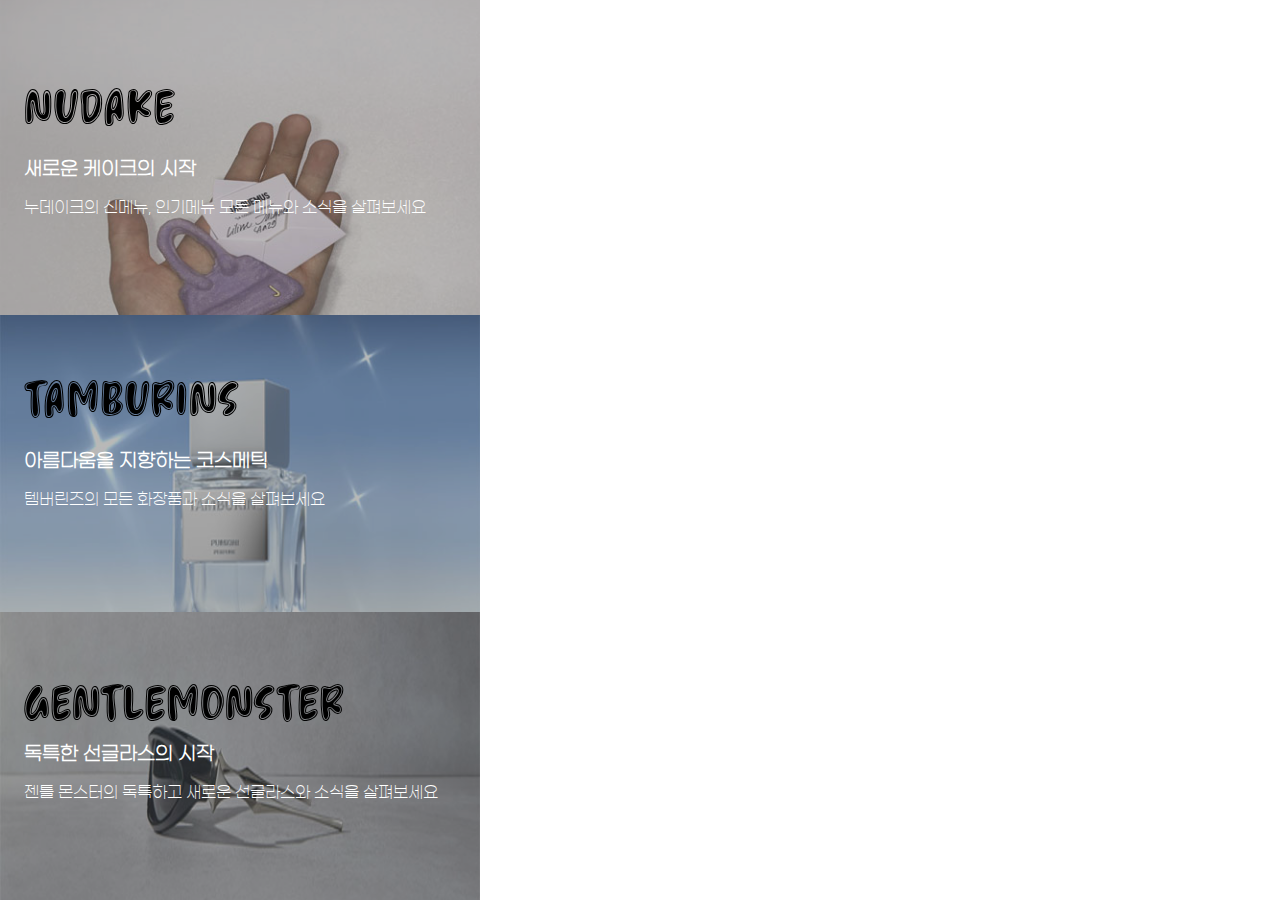
<file: brand.html>
<!DOCTYPE html>
<html lang="en">
<head>
    <meta charset="UTF-8">
    <meta name="viewport" content="width=device-width, initial-scale=1.0">
    <meta http-equiv="X-UA-Compatible" content="ie=edge">
    <link rel="stylesheet" href="./css/common.css">
    <link rel="stylesheet" href="./css/brand.css">
    
    <title>brand</title>
    <script src="https://code.jquery.com/jquery-1.12.4.min.js"></script>
    
    
</head>
<body>
   <div id="wrap">
    <div class="box" id="box1">
        <a href="nudake.html">
        <div class="bg_b">
            <div class="brand_name">Nudake</div>
            <div class="brand_set"><h3>새로운 케이크의 시작</h3> <br>  누데이크의 신메뉴, 인기메뉴 모든 메뉴와 소식을  살펴보세요</div>
        </div>
        </a>
    </div>


    <div class="box" id="box2">
        <a href="Tamburins.html">
        <div class="bg_b">
            <div class="brand_name">Tamburins</div>
            <div class="brand_set"><h3>아름다움을 지향하는 코스메틱</h3> <br>
            템버린즈의 모든 화장품과 소식을 살펴보세요</div>
        </div>
    </a>
    </div>


    <div class="box" id="box3">
        <a href="Gentlemonster.html">
        <div class="bg_b">
            <div class="brand_name">Gentlemonster</div>
            <div class="brand_set"><h3>독특한 선글라스의 시작</h3><br>
            젠틀 몬스터의 독특하고 새로운 선글라스와 소식을 살펴보세요</div>
        </div>
    </a>
    </div>

   </div>
       

    <script src="./js/brand.js"></script>
</body>
</html>
</file>
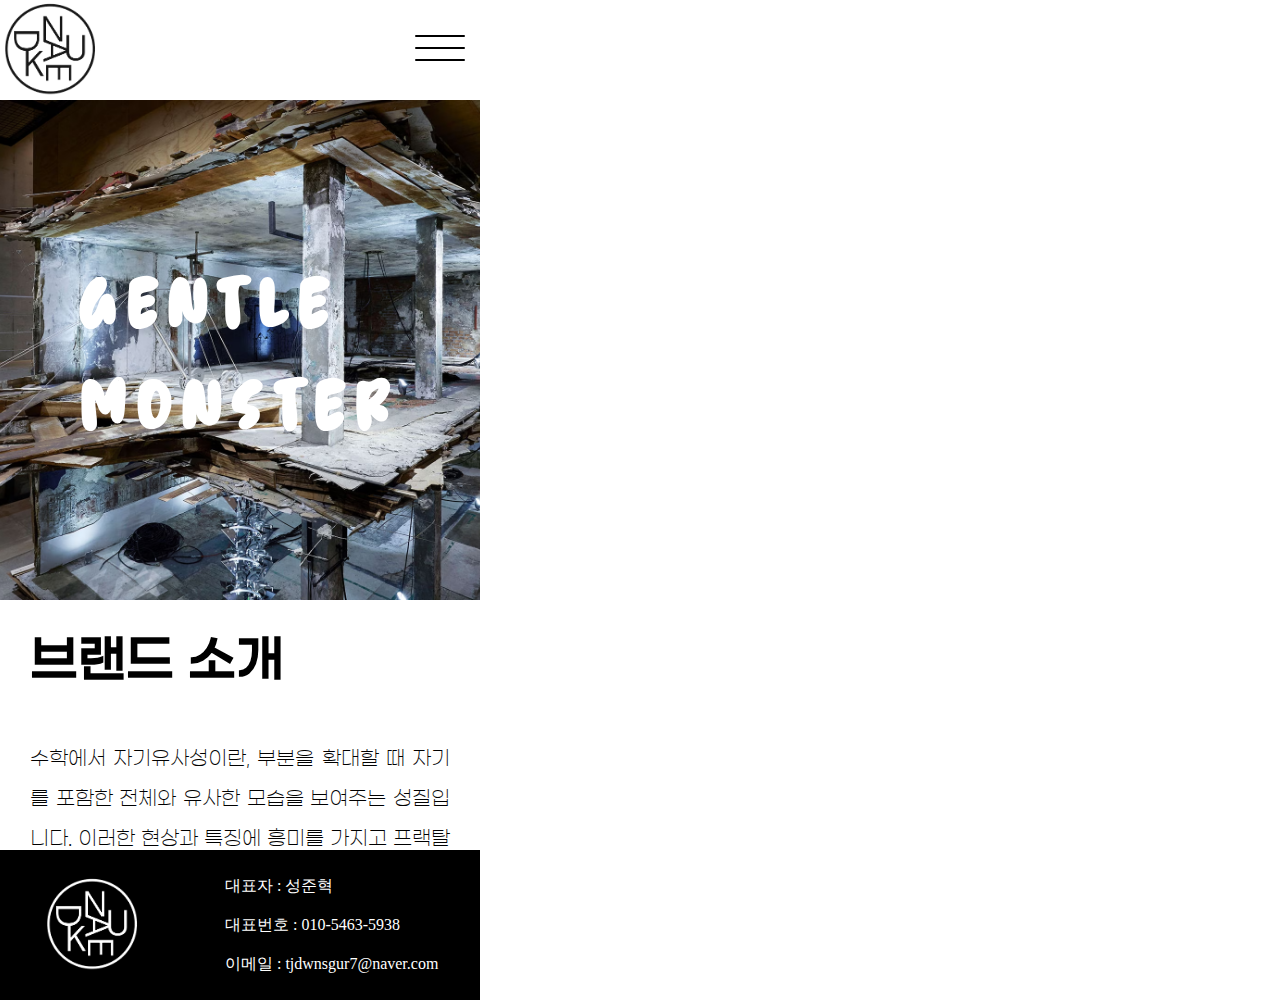
<file: Gentlemonster.html>
<!DOCTYPE html>
<html lang="en">
<head>
    <meta charset="UTF-8">
    <meta name="viewport" content="width=device-width, initial-scale=1.0">
    <link rel="stylesheet" href="./css/common.css">
    <link rel="stylesheet" href="./css/nudake.css">
    <link rel="stylesheet" href="./css/login.css">
    <script src="https://code.jquery.com/jquery-1.12.4.js"></script>
    <title>Gentlemonster</title>
</head>
<body>
   <div id="wrap">
    <div id="login_outer">
        <div class="login_box">
            <div class="closeBtn" id="closeBtn">X</div>
            <span>login</span>
            <div class="input_box">
                <div><input type="text" placeholder="아이디"></div>
                <div><input type="password" placeholder="비밀번호"></div>
            </div>
            <div class="button_box">
                <input type="button" value="로그인">
                <input type="button" value="회원가입" id="sign_btn">
            </div>
        </div>
    </div>
    <div id="Sign_outer">
        <div class="Sign_box">
            <div class="closeBtn" id="closeBtn1">X</div>
            <span>Sign</span>
            <div class="input_box">
                <div><input type="text" placeholder="아이디"></div>
                <div><input type="password" placeholder="비밀번호"></div>
                <div><input type="password" placeholder="비밀번호 확인"></div>
                <div><input type="email" placeholder="이메일"></div>
                <div><input type="text" placeholder="성명"></div>
            </div>
            <div class="button_box">
                <input type="button" value="가입">
                <input type="button" value="취소" id="cancel">
            </div>
        </div>
    </div>
    <header class="m_header">
        <div class="wrap_w">
            <a href="index.html">
                <div class="logo"></div>
            </a>
            <div class="m_header_btn">
                <div class="line"></div>
                <div class="line"></div>
                <div class="line"></div>
            </div>


        </div>
        <div class="menu_view">
            <div class="view_h">
                <a href="index.html">
                    <div class="view_logo"></div>
                </a>
                <div class="close_btn">
                    <div class="line"></div>
                    <div class="line"></div>
                </div>
            </div>
            <ul class="header_ul">
                <li><a href="brand.html">Brand</a></li>
                <li><a href="product.html">Menu</a></li>
                <li><a href="store.html">Store</a></li>
            </ul>
            <ul class="user">
                <li id="login"><a href="#">Login</a></li>
                <li id="Sign"><a href="#">Sign in</a></li>
            </ul>

            <div class="sns_btn">
                <div class="sns_logo">
                    <a href="https://www.instagram.com/nu_dake/?hl=ko"><img src="./img/w_insta.png" alt="인스타로고"></a>
                </div>
                <div class="sns_logo">
                    <a href="https://www.facebook.com/p/Nudake-100064387941348/?locale=ko_KR"><img
                            src="./img/w_face.png" alt="페이스북로고"></a>
                </div>
            </div>
        </div>
    </header>
    <main>
        <div class="banner sec_img_gent">
            <h3>Gentle &nbsp; monster</h3>
        </div>
        <div class="sec_box">
            <h3>브랜드 소개</h3>
            <div class="p_set">수학에서 자기유사성이란, 부분을 확대할 때 자기를 포함한 전체와 유사한 모습을 보여주는 성질입니다. 이러한 현상과 특징에 흥미를 가지고 프랙탈구조, 만델브로집합, 줄리아 집합같은 이론들로 부터 영감을 받아 표현된 스토어 안의 다양한 조각, 이미지, 설치물은 각자의 방식으로 '확장' 이라는 가능성을 시각적으로 제시합니다. 
            </div>
        </div>
    </main>
   
    <footer>
        <div class="fo1">
            <div class="logo fologo"></div>
        </div>
        <div class="fo2">
            <span>대표자 : 성준혁</span><br><br>
            <span>대표번호 : 010-5463-5938</span><br><br>
            <span>이메일 : tjdwnsgur7@naver.com</span>
        </div>
    </footer>
   </div>
    <script src="./js/login.js"></script>
    <script src="./js/header.js"></script>
</body>
</html>
</file>
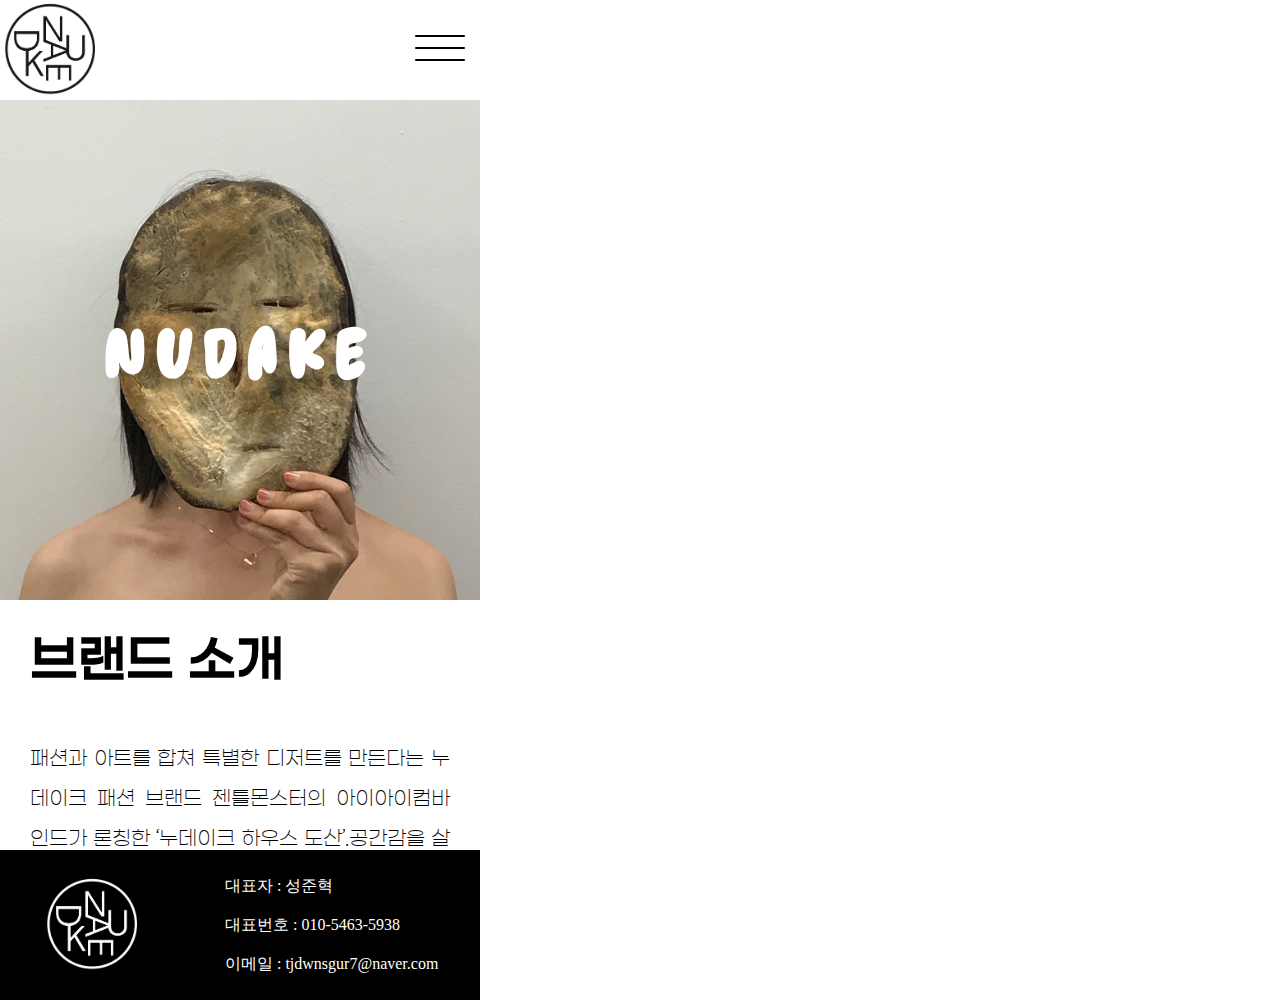
<file: nudake.html>
<!DOCTYPE html>
<html lang="en">

<head>
    <meta charset="UTF-8">
    <meta name="viewport" content="width=device-width, initial-scale=1.0">
    <link rel="stylesheet" href="./css/common.css">
    <link rel="stylesheet" href="./css/nudake.css">
    <link rel="stylesheet" href="./css/login.css">
    <script src="https://code.jquery.com/jquery-1.12.4.js"></script>
    <title>nudake</title>
</head>

<body>
    <div id="wrap">
        <div id="login_outer">
            <div class="login_box">
                <div class="closeBtn" id="closeBtn">X</div>
                <span>login</span>
                <div class="input_box">
                    <div><input type="text" placeholder="아이디"></div>
                    <div><input type="password" placeholder="비밀번호"></div>
                </div>
                <div class="button_box">
                    <input type="button" value="로그인">
                    <input type="button" value="회원가입" id="sign_btn">
                </div>
            </div>
        </div>
        <div id="Sign_outer">
            <div class="Sign_box">
                <div class="closeBtn" id="closeBtn1">X</div>
                <span>Sign</span>
                <div class="input_box">
                    <div><input type="text" placeholder="아이디"></div>
                    <div><input type="password" placeholder="비밀번호"></div>
                    <div><input type="password" placeholder="비밀번호 확인"></div>
                    <div><input type="email" placeholder="이메일"></div>
                    <div><input type="text" placeholder="성명"></div>
                </div>
                <div class="button_box">
                    <input type="button" value="가입">
                    <input type="button" value="취소" id="cancel">
                </div>
            </div>
        </div>
        <header class="m_header">
            <div class="wrap_w">
                <a href="index.html">
                    <div class="logo"></div>
                </a>
                <div class="m_header_btn">
                    <div class="line"></div>
                    <div class="line"></div>
                    <div class="line"></div>
                </div>


            </div>
            <div class="menu_view">
                <div class="view_h">
                    <a href="index.html">
                        <div class="view_logo"></div>
                    </a>
                    <div class="close_btn">
                        <div class="line"></div>
                        <div class="line"></div>
                    </div>
                </div>
                <ul class="header_ul">
                    <li><a href="brand.html">Brand</a></li>
                    <li><a href="product.html">Menu</a></li>
                    <li><a href="store.html">Store</a></li>
                </ul>
                <ul class="user">
                    <li id="login"><a href="#">Login</a></li>
                    <li id="Sign"><a href="#">Sign in</a></li>
                </ul>

                <div class="sns_btn">
                    <div class="sns_logo">
                        <a href="https://www.instagram.com/nu_dake/?hl=ko"><img src="./img/w_insta.png" alt="인스타로고"></a>
                    </div>
                    <div class="sns_logo">
                        <a href="https://www.facebook.com/p/Nudake-100064387941348/?locale=ko_KR"><img
                                src="./img/w_face.png" alt="페이스북로고"></a>
                    </div>
                </div>
            </div>
        </header>
        <main>
            <div class="banner sec_img_nuda">
                <h3>Nudake</h3>
            </div>
            <div class="sec_box">
                <h3>브랜드 소개</h3>
                <div class="p_set">패션과 아트를 합쳐 특별한 디저트를 만든다는 누데이크
                    패션 브랜드 젠틀몬스터의 아이아이컴바인드가 론칭한 ‘누데이크 하우스 도산’.공간감을 살린 매장 내부에 들어서면 오브제와 조형물들이 곳곳에 놓여 있어 전시장에 와있는 듯한 느낌을
                    줍니다.
                </div>
            </div>
        </main>
        <footer>
            <div class="fo1">
                <div class="logo fologo"></div>
            </div>
            <div class="fo2">
                <span>대표자 : 성준혁</span><br><br>
                <span>대표번호 : 010-5463-5938</span><br><br>
                <span>이메일 : tjdwnsgur7@naver.com</span>
            </div>
        </footer>
    </div>
    <script src="./js/login.js"></script>
    <script src="./js/header.js"></script>
</body>

</html>
</file>
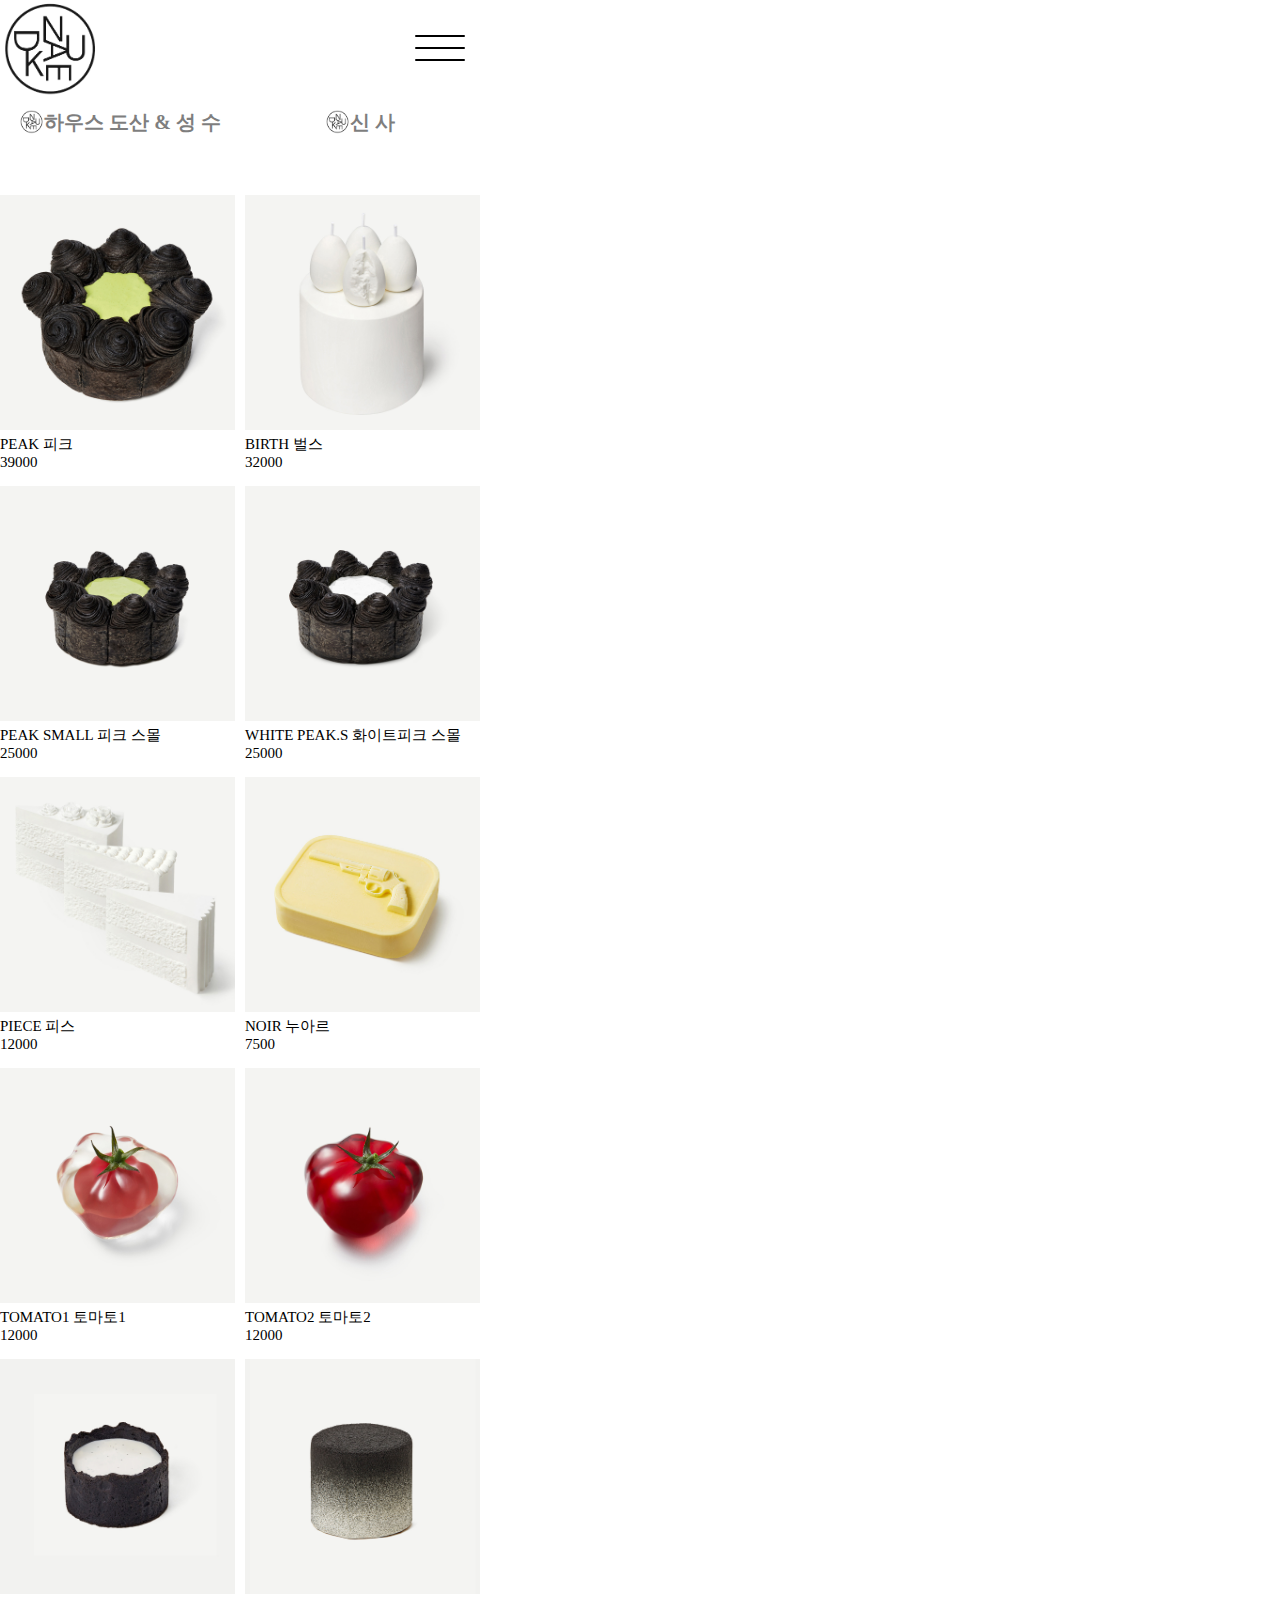
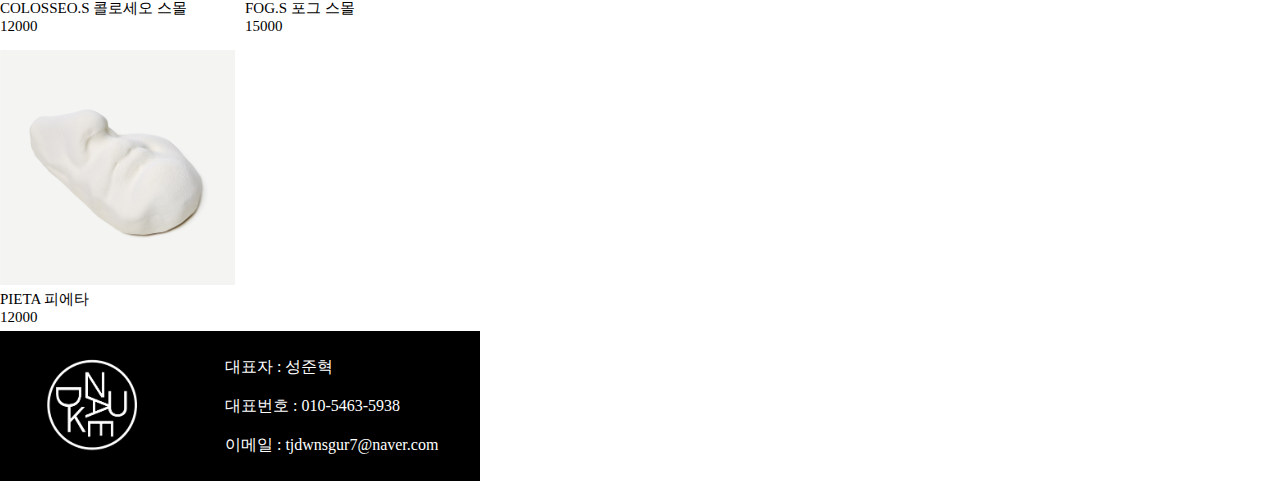
<file: product.html>
<!DOCTYPE html>
<html lang="en">
<head>
    <meta charset="UTF-8">
    <meta name="viewport" content="width=device-width, initial-scale=1.0">
    <title>product</title>
    <script src="https://code.jquery.com/jquery-1.12.4.js"></script>
    <link rel="stylesheet" href="./css/common.css">
    <link rel="stylesheet" href="./css/product.css">
    <link rel="stylesheet" href="./css/login.css">
   
</head>
<body>
    <div id="wrap">
        <div id="login_outer">
            <div class="login_box">
                <div class="closeBtn" id="closeBtn">X</div>
                <span>login</span>
                <div class="input_box">
                    <div><input type="text" placeholder="아이디"></div>
                    <div><input type="password" placeholder="비밀번호"></div>
                </div>
                <div class="button_box">
                    <input type="button" value="로그인">
                    <input type="button" value="회원가입" id="sign_btn">
                </div>
            </div>
        </div>
        <div id="Sign_outer">
            <div class="Sign_box">
                <div class="closeBtn" id="closeBtn1">X</div>
                <span>Sign</span>
                <div class="input_box">
                    <div><input type="text" placeholder="아이디"></div>
                    <div><input type="password" placeholder="비밀번호"></div>
                    <div><input type="password" placeholder="비밀번호 확인"></div>
                    <div><input type="email" placeholder="이메일"></div>
                    <div><input type="text" placeholder="성명"></div>
                </div>
                <div class="button_box">
                    <input type="button" value="가입">
                    <input type="button" value="취소" id="cancel">
                </div>
            </div>
        </div>
    
        <header class="m_header">
            <div class="wrap_w">
                <a href="index.html">
                    <div class="logo"></div>
                </a>
                <div class="m_header_btn">
                    <div class="line"></div>
                    <div class="line"></div>
                    <div class="line"></div>
                </div>
    
    
            </div>
            <div class="menu_view">
                <div class="view_h">
                    <a href="index.html">
                        <div class="view_logo"></div>
                    </a>
                    <div class="close_btn">
                        <div class="line"></div>
                        <div class="line"></div>
                    </div>
                </div>
                <ul class="header_ul">
                    <li><a href="brand.html">Brand</a></li>
                    <li><a href="product.html">Menu</a></li>
                    <li><a href="store.html">Store</a></li>
                </ul>
                <ul class="user">
                    <li id="login"><a href="#">Login</a></li>
                    <li id="Sign"><a href="#">Sign in</a></li>
                </ul>
    
                <div class="sns_btn">
                    <div class="sns_logo">
                        <a href="https://www.instagram.com/nu_dake/?hl=ko"><img src="./img/w_insta.png" alt="인스타로고"></a>
                    </div>
                    <div class="sns_logo">
                        <a href="https://www.facebook.com/p/Nudake-100064387941348/?locale=ko_KR"><img
                                src="./img/w_face.png" alt="페이스북로고"></a>
                    </div>
                </div>
            </div>
        </header>
        <div class="main_menu">
            <ul class="menu_txt">
                <li class="menu_txt_li"><a href="#"><img src="./img/nudake_logo.png" alt="로고">하우스 도산 & 성 수</a></li>
                <li class="menu_txt_li"><a href="#"><img src="./img/nudake_logo.png" alt="로고">신 사</a></li>
            </ul>
            <div class="item_list">
                <div class="item_img_sec item_img_sec_act">
                    <div class="item_flex">
                        <!-- 
                                                <div class="item_img">
                                                    <img src="" alt="">
                                                    <li class="product_pan_li">
                                                        <span>menu</span>
                                                        <span>price</span>
                                                    </li>
                                                </div>
                                                -->
                    </div>
                </div>
                <div class="item_img_sec">
                    <div class="item_flex">
                        <!-- 
                                                <div class="item_img">
                                                   <div class="img_box">
                                                     <img src="" alt="">
                                                   </div>
                                                    <li class="product_pan_li">
                                                        <span>menu</span>
                                                        <span>price</span>
                                                    </li>
                                                </div>
                                                -->
                    </div>
                </div>
            </div>
        </div>
        <footer>
            <div class="fo1">
                <div class="logo fologo"></div>
            </div>
            <div class="fo2">
                <span>대표자 : 성준혁</span><br><br>
                <span>대표번호 : 010-5463-5938</span><br><br>
                <span>이메일 : tjdwnsgur7@naver.com</span>
            </div>
        </footer>
    </div>
    <script src="./js/login.js"></script>
    <script src="./js/item.js"></script>
    <script src="./js/product.js"></script>
    <script src="./js/header.js"></script>

</body>
</html>
</file>
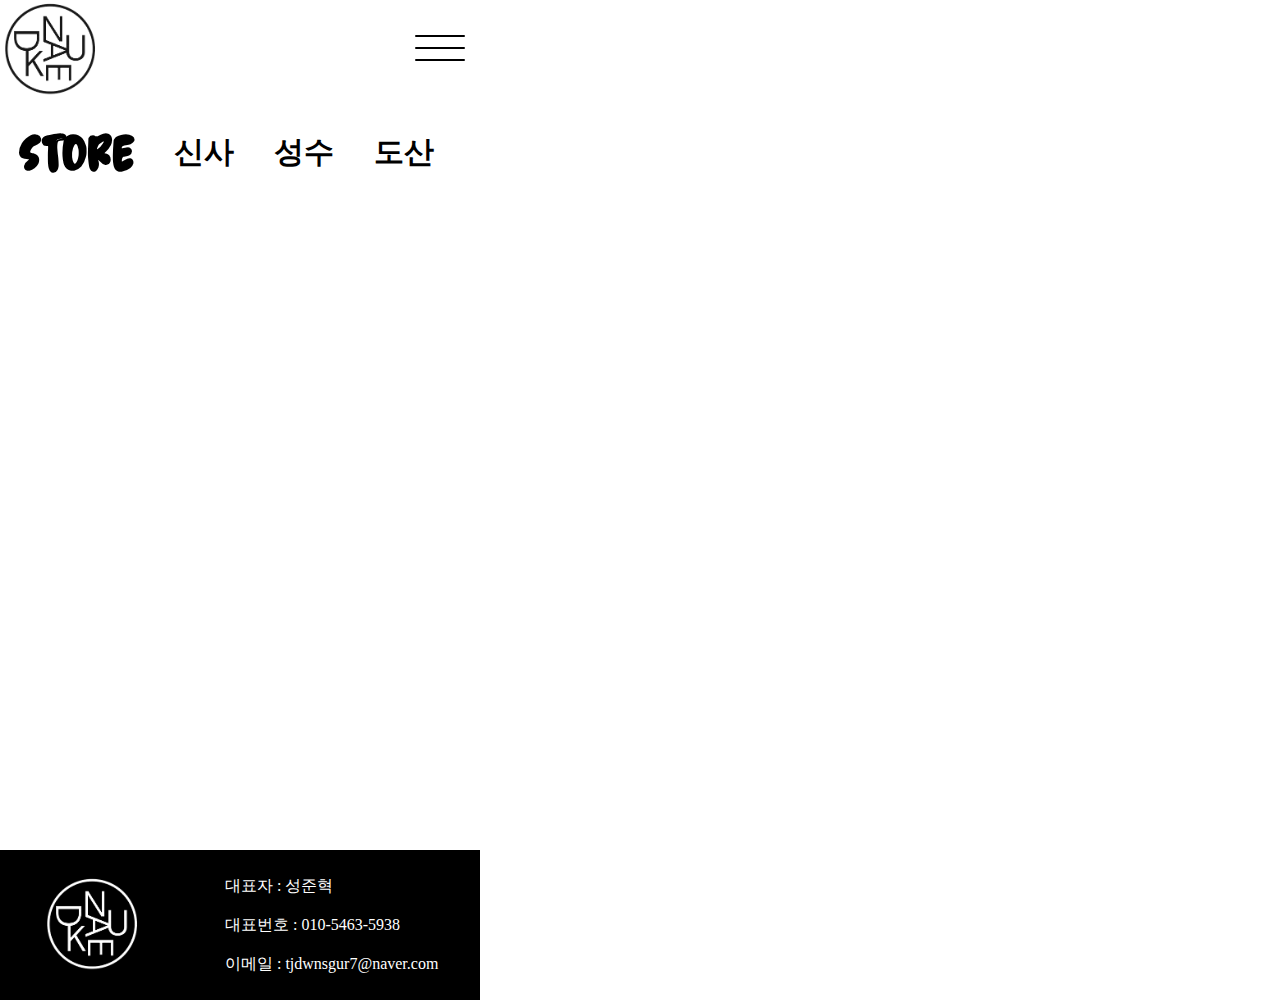
<file: store.html>
<!DOCTYPE html>
<html lang="en">
<head>
    <meta charset="UTF-8">
    <meta name="viewport" content="width=device-width, initial-scale=1.0">
    <script src="https://code.jquery.com/jquery-1.12.4.js"></script>
    <link rel="stylesheet" href="./css/common.css">
    <link rel="stylesheet" href="./css/store.css">
    <link rel="stylesheet" href="./css/login.css">
    <title>store</title>
</head>
<body>
    <div id="wrap">
        <div id="login_outer">
            <div class="login_box">
                <div class="closeBtn" id="closeBtn">X</div>
                <span>login</span>
                <div class="input_box">
                    <div><input type="text" placeholder="아이디"></div>
                    <div><input type="password" placeholder="비밀번호"></div>
                </div>
                <div class="button_box">
                    <input type="button" value="로그인">
                    <input type="button" value="회원가입" id="sign_btn">
                </div>
            </div>
        </div>
        <div id="Sign_outer">
            <div class="Sign_box">
                <div class="closeBtn" id="closeBtn1">X</div>
                <span>Sign</span>
                <div class="input_box">
                    <div><input type="text" placeholder="아이디"></div>
                    <div><input type="password" placeholder="비밀번호"></div>
                    <div><input type="password" placeholder="비밀번호 확인"></div>
                    <div><input type="email" placeholder="이메일"></div>
                    <div><input type="text" placeholder="성명"></div>
                </div>
                <div class="button_box">
                    <input type="button" value="가입">
                    <input type="button" value="취소" id="cancel">
                </div>
            </div>
        </div>
        <header class="m_header">
            <div class="wrap_w">
                <a href="index.html">
                    <div class="logo"></div>
                </a>
                <div class="m_header_btn">
                    <div class="line"></div>
                    <div class="line"></div>
                    <div class="line"></div>
                </div>
    
    
            </div>
            <div class="menu_view">
                <div class="view_h">
                    <a href="index.html">
                        <div class="view_logo"></div>
                    </a>
                    <div class="close_btn">
                        <div class="line"></div>
                        <div class="line"></div>
                    </div>
                </div>
                <ul class="header_ul">
                    <li><a href="brand.html">Brand</a></li>
                    <li><a href="product.html">Menu</a></li>
                    <li><a href="store.html">Store</a></li>
                </ul>
                <ul class="user">
                    <li id="login"><a href="#">Login</a></li>
                    <li id="Sign"><a href="#">Sign in</a></li>
                </ul>
    
                <div class="sns_btn">
                    <div class="sns_logo">
                        <a href="https://www.instagram.com/nu_dake/?hl=ko"><img src="./img/w_insta.png" alt="인스타로고"></a>
                    </div>
                    <div class="sns_logo">
                        <a href="https://www.facebook.com/p/Nudake-100064387941348/?locale=ko_KR"><img
                                src="./img/w_face.png" alt="페이스북로고"></a>
                    </div>
                </div>
            </div>
        </header>
        <main>
                <div class="top">
                    <ul>
                        <li id="store">store</li>
                        <li>신사</li>
                        <li>성수</li>
                        <li>도산</li>
                    </ul>
                </div>
                <div class="map">
                    <iframe class="display_block" src="https://www.google.com/maps/embed?pb=!1m18!1m12!1m3!1d3164.443187160292!2d127.0192413758428!3d37.521048872050436!2m3!1f0!2f0!3f0!3m2!1i1024!2i768!4f13.1!3m3!1m2!1s0x357ca365cdd66dd1%3A0xb5b9164120c89783!2z64iE642w7J207YGsIOyLoOyCrA!5e0!3m2!1sko!2skr!4v1702976146301!5m2!1sko!2skr" width="100%" height="600px" style="border:0;" allowfullscreen="" loading="lazy" referrerpolicy="no-referrer-when-downgrade"></iframe>
                    <iframe class="display_none" src="https://www.google.com/maps/embed?pb=!1m18!1m12!1m3!1d3163.572590508317!2d127.05170147584377!3d37.54157137204509!2m3!1f0!2f0!3f0!3m2!1i1024!2i768!4f13.1!3m3!1m2!1s0x357ca52159272f1f%3A0x4d1787f710dab2a4!2z64iE642w7J207YGsIOyEseyImA!5e0!3m2!1sko!2skr!4v1702977367912!5m2!1sko!2skr" width="100%" height="600px" style="border:0;" allowfullscreen="" loading="lazy" referrerpolicy="no-referrer-when-downgrade"></iframe>
                    <iframe class="display_none" src="https://www.google.com/maps/embed?pb=!1m18!1m12!1m3!1d3164.2579407183525!2d127.03306377584292!3d37.525416472049244!2m3!1f0!2f0!3f0!3m2!1i1024!2i768!4f13.1!3m3!1m2!1s0x357ca3217764e2b7%3A0x5e6a3142423a4c2b!2z64iE642w7J207YGsIO2VmOyasOyKpOuPhOyCsA!5e0!3m2!1sko!2skr!4v1702977414513!5m2!1sko!2skr" width="100%" height="600px" style="border:0;" allowfullscreen="" loading="lazy" referrerpolicy="no-referrer-when-downgrade"></iframe>
                </div>
        </main>
        <footer>
            <div class="fo1">
                <div class="logo fologo"></div>
            </div>
            <div class="fo2">
                <span>대표자 : 성준혁</span><br><br>
                <span>대표번호 : 010-5463-5938</span><br><br>
                <span>이메일 : tjdwnsgur7@naver.com</span>
            </div>
        </footer>
    </div>
    <script src="./js/store.js"></script>
    <script src="./js/login.js"></script>
    <script src="./js/header.js"></script>
</body>
</html>
</file>
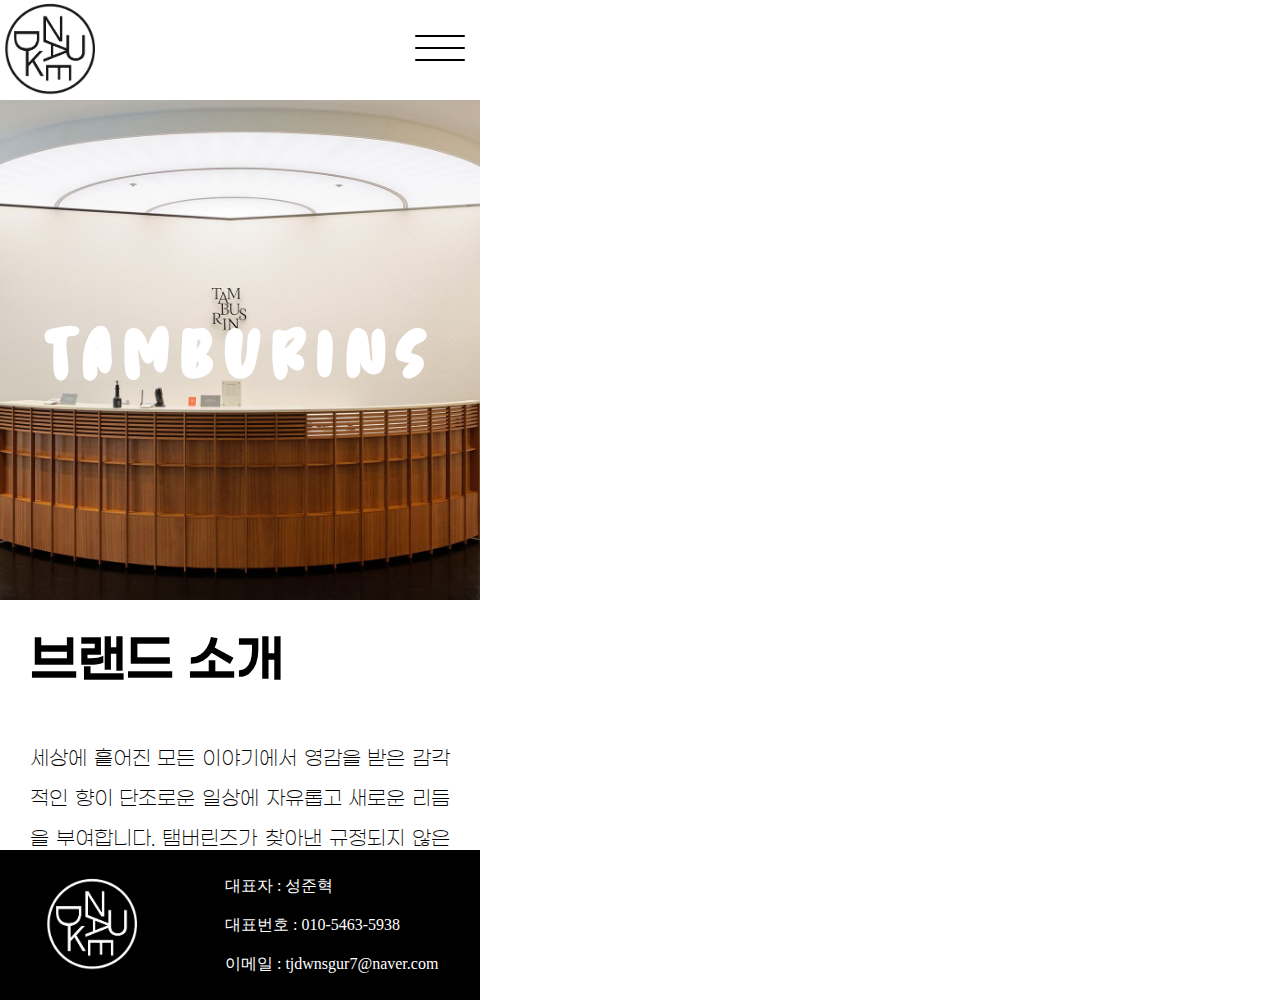
<file: Tamburins.html>
<!DOCTYPE html>
<html lang="en">
<head>
    <meta charset="UTF-8">
    <meta name="viewport" content="width=device-width, initial-scale=1.0">
    <link rel="stylesheet" href="./css/common.css">
    <link rel="stylesheet" href="./css/nudake.css">
    <link rel="stylesheet" href="./css/login.css">
    <script src="https://code.jquery.com/jquery-1.12.4.js"></script>
    
    <title>Document</title>
</head>
<body>
    <div id="wrap">
        <div id="login_outer">
            <div class="login_box">
                <div class="closeBtn" id="closeBtn">X</div>
                <span>login</span>
                <div class="input_box">
                    <div><input type="text" placeholder="아이디"></div>
                    <div><input type="password" placeholder="비밀번호"></div>
                </div>
                <div class="button_box">
                    <input type="button" value="로그인">
                    <input type="button" value="회원가입" id="sign_btn">
                </div>
            </div>
        </div>
        <div id="Sign_outer">
            <div class="Sign_box">
                <div class="closeBtn" id="closeBtn1">X</div>
                <span>Sign</span>
                <div class="input_box">
                    <div><input type="text" placeholder="아이디"></div>
                    <div><input type="password" placeholder="비밀번호"></div>
                    <div><input type="password" placeholder="비밀번호 확인"></div>
                    <div><input type="email" placeholder="이메일"></div>
                    <div><input type="text" placeholder="성명"></div>
                </div>
                <div class="button_box">
                    <input type="button" value="가입">
                    <input type="button" value="취소" id="cancel">
                </div>
            </div>
        </div>
        <header class="m_header">
            <div class="wrap_w">
                <a href="index.html">
                    <div class="logo"></div>
                </a>
                <div class="m_header_btn">
                    <div class="line"></div>
                    <div class="line"></div>
                    <div class="line"></div>
                </div>
    
    
            </div>
            <div class="menu_view">
                <div class="view_h">
                    <a href="index.html">
                        <div class="view_logo"></div>
                    </a>
                    <div class="close_btn">
                        <div class="line"></div>
                        <div class="line"></div>
                    </div>
                </div>
                <ul class="header_ul">
                    <li><a href="brand.html">Brand</a></li>
                    <li><a href="product.html">Menu</a></li>
                    <li><a href="store.html">Store</a></li>
                </ul>
                <ul class="user">
                    <li id="login"><a href="#">Login</a></li>
                    <li id="Sign"><a href="#">Sign in</a></li>
                </ul>
    
                <div class="sns_btn">
                    <div class="sns_logo">
                        <a href="https://www.instagram.com/nu_dake/?hl=ko"><img src="./img/w_insta.png" alt="인스타로고"></a>
                    </div>
                    <div class="sns_logo">
                        <a href="https://www.facebook.com/p/Nudake-100064387941348/?locale=ko_KR"><img
                                src="./img/w_face.png" alt="페이스북로고"></a>
                    </div>
                </div>
            </div>
        </header>
        <main>
            <div class="banner sec_img_tem">
                <h3>Tamburins</h3>
            </div>
            <div class="sec_box">
                <h3>브랜드 소개</h3>
                <div class="p_set">세상에 흩어진 모든 이야기에서 영감을 받은 감각적인 향이 단조로운 일상에 자유롭고 새로운 리듬을 부여합니다. 탬버린즈가 찾아낸 규정되지 않은 아름다움을 향수를 통해 경험해보세요.
                </div>
            </div>
    
        </main>
        <footer>
            <div class="fo1">
                <div class="logo fologo"></div>
            </div>
            <div class="fo2">
                <span>대표자 : 성준혁</span><br><br>
                <span>대표번호 : 010-5463-5938</span><br><br>
                <span>이메일 : tjdwnsgur7@naver.com</span>
            </div>
        </footer>
    </div>
    <script src="./js/login.js"></script>
    <script src="./js/header.js"></script>
</body>
</html>
</file>
<file: css/common.css>
html,
body,
div,
span,
applet,
object,
iframe,
h1,
h2,
h3,
h4,
h5,
h6,
p,
blockquote,
pre,
a,
abbr,
acronym,
address,
big,
cite,
code,
del,
dfn,
em,
img,
ins,
kbd,
q,
s,
samp,
small,
strike,
strong,
sub,
sup,
tt,
var,
b,
u,
i,
center,
dl,
dt,
dd,
ol,
ul,
li,
fieldset,
form,
label,
legend,
table,
caption,
tbody,
tfoot,
thead,
tr,
th,
td,
article,
aside,
canvas,
details,
embed,
figure,
figcaption,
footer,
header,
hgroup,
menu,
nav,
output,
ruby,
section,
summary,
time,
mark,
audio,
video {
    margin: 0;
    padding: 0;
    border: 0;
}

ol,
ul, li{
    list-style: none;
}
img{max-width: 100%;vertical-align: top;}
#wrap{
    max-width: 480px;
    overflow: hidden;
}
.wrap_w {

    display: flex;
    justify-content: space-between;
    align-items: center;
}
main{padding-top: 100px;}
a {
    text-decoration: none;
    outline: none;
    color: #000;
}



.m_header {
    max-width: 480px;
    width: 100%;
    height: 100px;
    background-color: rgba(255, 255, 255, 0.6);
    position: fixed;
    z-index: 9;
}
.m_header_btn{
    width: 50px;
    height: 50px;
    margin-right: 15px;
    cursor: pointer;
}
.line{
    padding: 1px 10px;
    background: #000;
    border-radius: 5px;
    margin: 10px 0;

}
.menu_view{
    background:url(../img/view_bg.jpg)bottom/cover;
    max-width: 480px;
    width: 100%;
    height: 100%;
    position: fixed;
    top: 0;
    left: 100%;
}
.view_h{
    display: flex;
    align-items: center;
    justify-content: space-between;
}

.view_logo{
    width: 100px;
    height: 100px;
    background: url(../img/nudake_logo.png)center / cover;
    -webkit-filter: brightness(0) invert(1); 
    filter: brightness(0) invert(1);

}
 .close_btn{
    position: relative;
    width: 50px;
    height: 50px;
    cursor: pointer;
 }
 .close_btn .line{
    background: #fff;
    margin: 20px 0;
    position: absolute;
    width: 20px;
    
 }
 .sns_btn{
    display: flex;
    gap: 30px;
    margin-left: 30px;
    position: absolute;
    bottom: 50px;
 }
.sns_logo{
    width: 50px;
}
.header_ul{float: left;}
.header_ul>li a{
    display: block;
    padding: 0 30px;
    font-family: "Melting";
    font-size: 25px;
    color: #fff;
}
.user{ float: right;}
.user>li a{
    display: block;
    padding: 0 30px;
    font-family: "Melting";
    font-size: 25px;
    color: #fff;
}
.header1 {
    width: 100%;
    height: 100px;
    background-color: #ddd;
}

.logo {
    width: 100px;
    height: 100px;
    background: url(../img/nudake_logo.png)center / cover;
}
 
footer {
    width: 100%;
    height: 150px;
    background-color: #000;
    color: #fff;
    display: flex;
    align-items: center;
    justify-content: space-around;
}
.fo1 > span > a {
    color : #fff;
}
.fologo{
    filter:invert(98%) sepia(0%) saturate(2145%) hue-rotate(162deg) brightness(113%) contrast(100%);
}
@font-face {
    font-family: "Melting";
    src: url("../font/Melting-candle-font_Balpirick-studio_061223/MeltingCandle.ttf");
}

@font-face {
    font-family: 'GmarketSansTTFLight';
    src: url('../font/GmarketSansTTF/GmarketSansTTFLight.ttf') format('woff2');

    font-style: normal;
}

@font-face {
    font-family: 'GmarketSansTTFLMedium';
    src: url('../font/GmarketSansTTF/GmarketSansTTFMedium.ttf') format('woff2');
    font-style: normal;
}

@font-face {
    font-family: 'NPSfontBold';
    src: url('https://cdn.jsdelivr.net/gh/projectnoonnu/noonfonts_2310@1.0/NPSfontBold.woff2') format('woff2');
    font-weight: 700;
    font-style: normal;
}
</file>
<file: css/brand.css>
#wrap{
    position: relative;
    height: 100vh;
    max-width: 480px;
}
.box {
    width: 100%;
    height: calc(100%/2);    
    position: absolute;
    left: 0;
}
#box1 {
    top: 0;
    background: url('../img/brand_banner1.jpg') no-repeat left / cover  ;
    
}
#box2 {
    top: 30%;
    background: url('../img/brand_banner2.jpg') no-repeat left  / cover;
}
#box3 {
    bottom: 0;
    background: url('../img/brand_banner3.jpg') no-repeat left/ cover ;
    height: 35%;
} 
a:hover > .bg_b{
    opacity: 1;
}
.bg_b{
    width: 100%;
    height: 100%;
    background-color: rgba(80, 80, 80, 0.4);
    /* opacity: 0; */
    transition: all 1s;
    
}
.brand_name{
    font-size: 50px;
    font-family: "Melting";
    
    position: absolute;
    top: 15%;
    left: 5%;
}
.brand_set{
    font-size: 16px;
    font-family: "GmarketSansTTFLight";
    color: #fff;
    position: absolute;
    top: 35%;
    left: 5%;
}
#box2 .bg_b .brand_name{
    top: 20%;
}
#box2 .bg_b .brand_set{
    top: 40%;
}
#box3 .bg_b .brand_name{
    top: 25%;
}
#box3 .bg_b .brand_set{
    top: 50%;
}
</file>
<file: css/nudake.css>
main{height: calc(100vh - 150px);}
.banner{
    height: 500px;
    position: relative;
}

.banner > h3{
    position: absolute;
    top:50%;
    left: 50%;
    transform: translate(-50%,-50%);
    font-size: 70px;
    font-family: "Melting";
    color: #fff;
    letter-spacing: 10px;
}
.sec_img_nuda{
    width: 100%;
    background: url(../img/main_banner/13.jpg)bottom / cover;
}
.sec_img_tem{
    width: 100%;
    background: url(../img/tamb.jpg)bottom / cover;
}
.sec_img_gent{
    width: 100%;
    background: url(../img/gent.jpg)bottom / cover;
}

.sec_box{
    margin: 30px;
    height: 100%;
}

.sec_box > h3{
   font-size:50px;
   font-family: "GmarketSansTTFLMedium";
}
.p_set{
    font-size: 20px;
    margin: 50px 0;
    font-family: "GmarketSansTTFLight";
    line-height: 40px;
    text-align: justify;
}
</file>
<file: css/login.css>
#login, #Sign{
    cursor: pointer;
}

.closeBtn{
    float: right;
    padding: 10px;
    font-family: "Melting";
    font-size: 27px;
    cursor: pointer;
}
#login_outer{
    width: 100%;
    height:100%;
    background-color: rgba(0, 0, 0, 0.7);
    position:fixed;
    left: 50%;
    top: 50%;
    transform: translate(-50%,-50%);
    z-index: 99;
    display: none;
}
.login_box{
    width: 100%;
    border: 2px solid;
    border-radius:10px;
    background: #fff;
    padding-bottom: 20px;
    position: fixed;
    top: 50%;
    left: 50%;
    transform: translate(-50%, -50%);
    overflow-y: auto;
    opacity: 0;
    transition: 1s;
}

.login_box > span{
    display: block;
    width: 100%;
    margin: 100px auto 0;
    font-family: "Melting";
    font-size: 50px;
    text-align: center;
    font-weight: 900;
}
#Sign_outer{
    width: 100%;
    height:100%;
    background-color: rgba(0, 0, 0, 0.7);
    position:fixed;
    left: 50%;
    top: 50%;
    transform: translate(-50%,-50%);
    z-index: 99;
    display: none;
}
.Sign_box{
    width: 100%;
    border: 2px solid;
    border-radius:10px;
    background: #fff;
    padding-bottom: 20px;
    position: fixed;
    top: 50%;
    left: 50%;
    transform: translate(-50%, -50%);
    overflow-y: auto;
    opacity: 0;
    transition: 1s;
}

.Sign_box > span{
    display: block;
    width: 100%;
    margin: 100px auto 0;
    font-family: "Melting";
    font-size: 50px;
    text-align: center;
    font-weight: 900;
}
.input_box,.button_box
{
    width: calc(100% - 100px);
    padding: 50px;
}
.input_box > div{
    margin:10px ;
    border: 1px solid #8b8b8b;
    border-radius: 5px;
    box-sizing: border-box;
    overflow: hidden;
}
.input_box > div > input{
    width: 100%;
    padding:  10px 20px;
    box-sizing: border-box;
    border: none;
}
.button_box{
    display: flex;
    justify-content:space-between;
    gap: 20px;

}
.button_box > input{
    width: calc(50% - 20px);
    padding: 25px 0;
    background-color: #000;
    border-radius: 10px;
    border: none;
    color: #fff;
    font-family: "NPSfontBold";
    cursor: pointer;
}
</file>
<file: css/product.css>
.main_menu{
    padding-top: 100px;
}
/**************************************/
/****************menu_txt**************/
/**************************************/
.menu_txt {
    width: 100%;
    font-size: 20px;
    line-height: 25px;
    font-weight: 600;
    display: flex;
    font-family: 'GmarketSans,TTFLMedium';
    text-align: center;

}
.menu_txt_li{width: calc(100%/2);}
.menu_txt_li>a{display: block;color: #7e7e7e;padding: 10px 0;}
.menu_txt_li>a:hover {color: #000;}
.menu_txt_li>a>img{width: 25px;}




.product_pan_li {
    width: 100%;
    font-size: 15px;
    cursor: default;
    padding: 5px 0;
}

.product_pan_li span{
    display: block;
}
.product_pan_tit {
    width: 100%;
    height: 25px;
    line-height: 25px;
    font-size: 17px; 
    font-weight: 700;
    color: #888;
    cursor: default;
}
.product_pan_li_chk { font-weight: 900; }

.item_list{margin-top: 50px;}

.item_flex{
    display: flex;
    flex-wrap: wrap;
    gap: 10px;
}

.item_img {
   width: calc((100% - 10px) / 2);
   
}
.img_box{
    overflow: hidden;


}
.item_img .img_box>img{
    transition:all 0.5s;
}
.item_img:hover .img_box>img{
    
    transform: scale(1.1);
}
.item_img:hover span{
    font-weight: 900;
}
.item_img_sec { display: none; }
.item_img_sec_act {display: block; }
.item_img > img { width: 100%; }
.black{color:#000;}
</file>
<file: css/store.css>
main{height: calc(100vh - 150px);}
.top{
    width: 100%;
    height: 100px;
    background-color: #fff;
    align-items: center;
}
#store{
    font-size: 50px;
    float: left;
}
.top > ul{
    display: flex;
    height: 100%;
    align-items: center;
    margin: 0 auto;

}
.top > ul > li {
    font-family: "Melting";
    font-weight: 900;
    font-size: 30px;
    padding: 0 20px;
}
.display_block{
    display: block;
}
.display_none{
    display: none;
}
#store ~ li{
    cursor: pointer;
}
</file>
